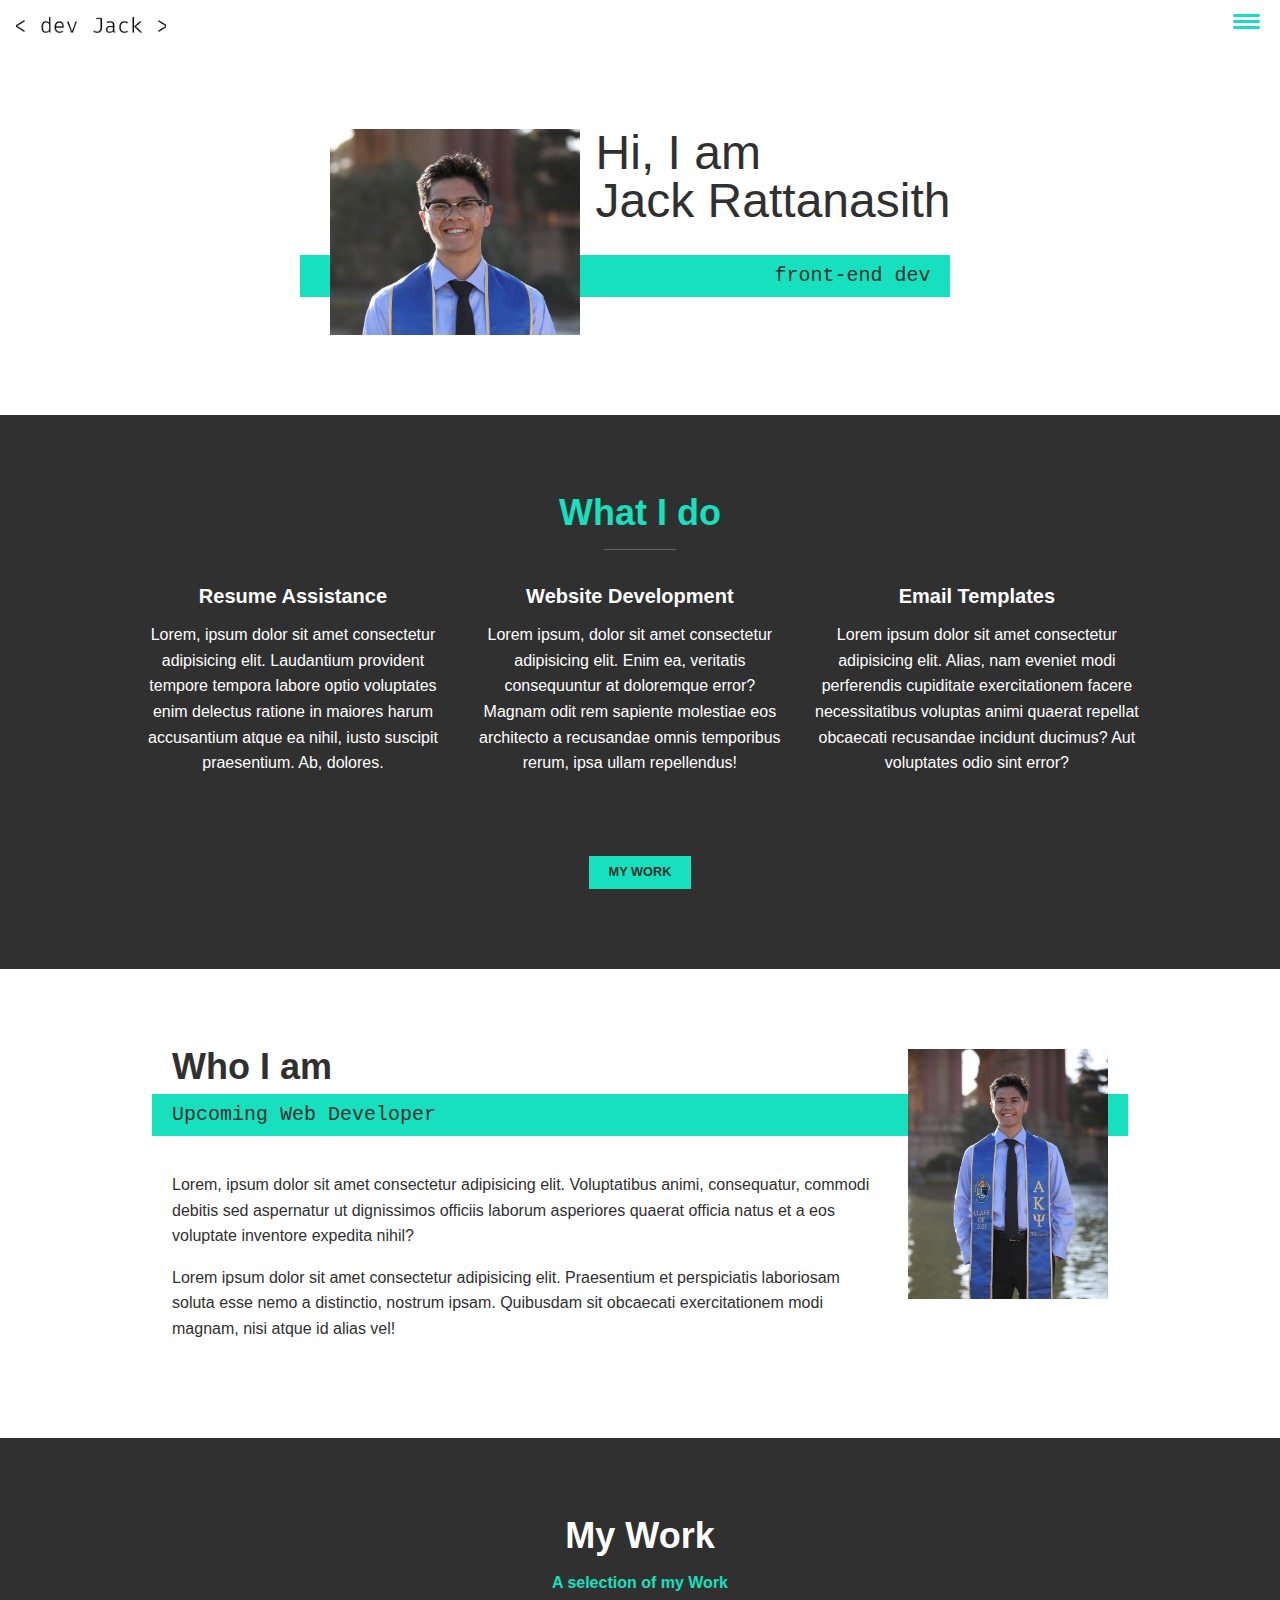
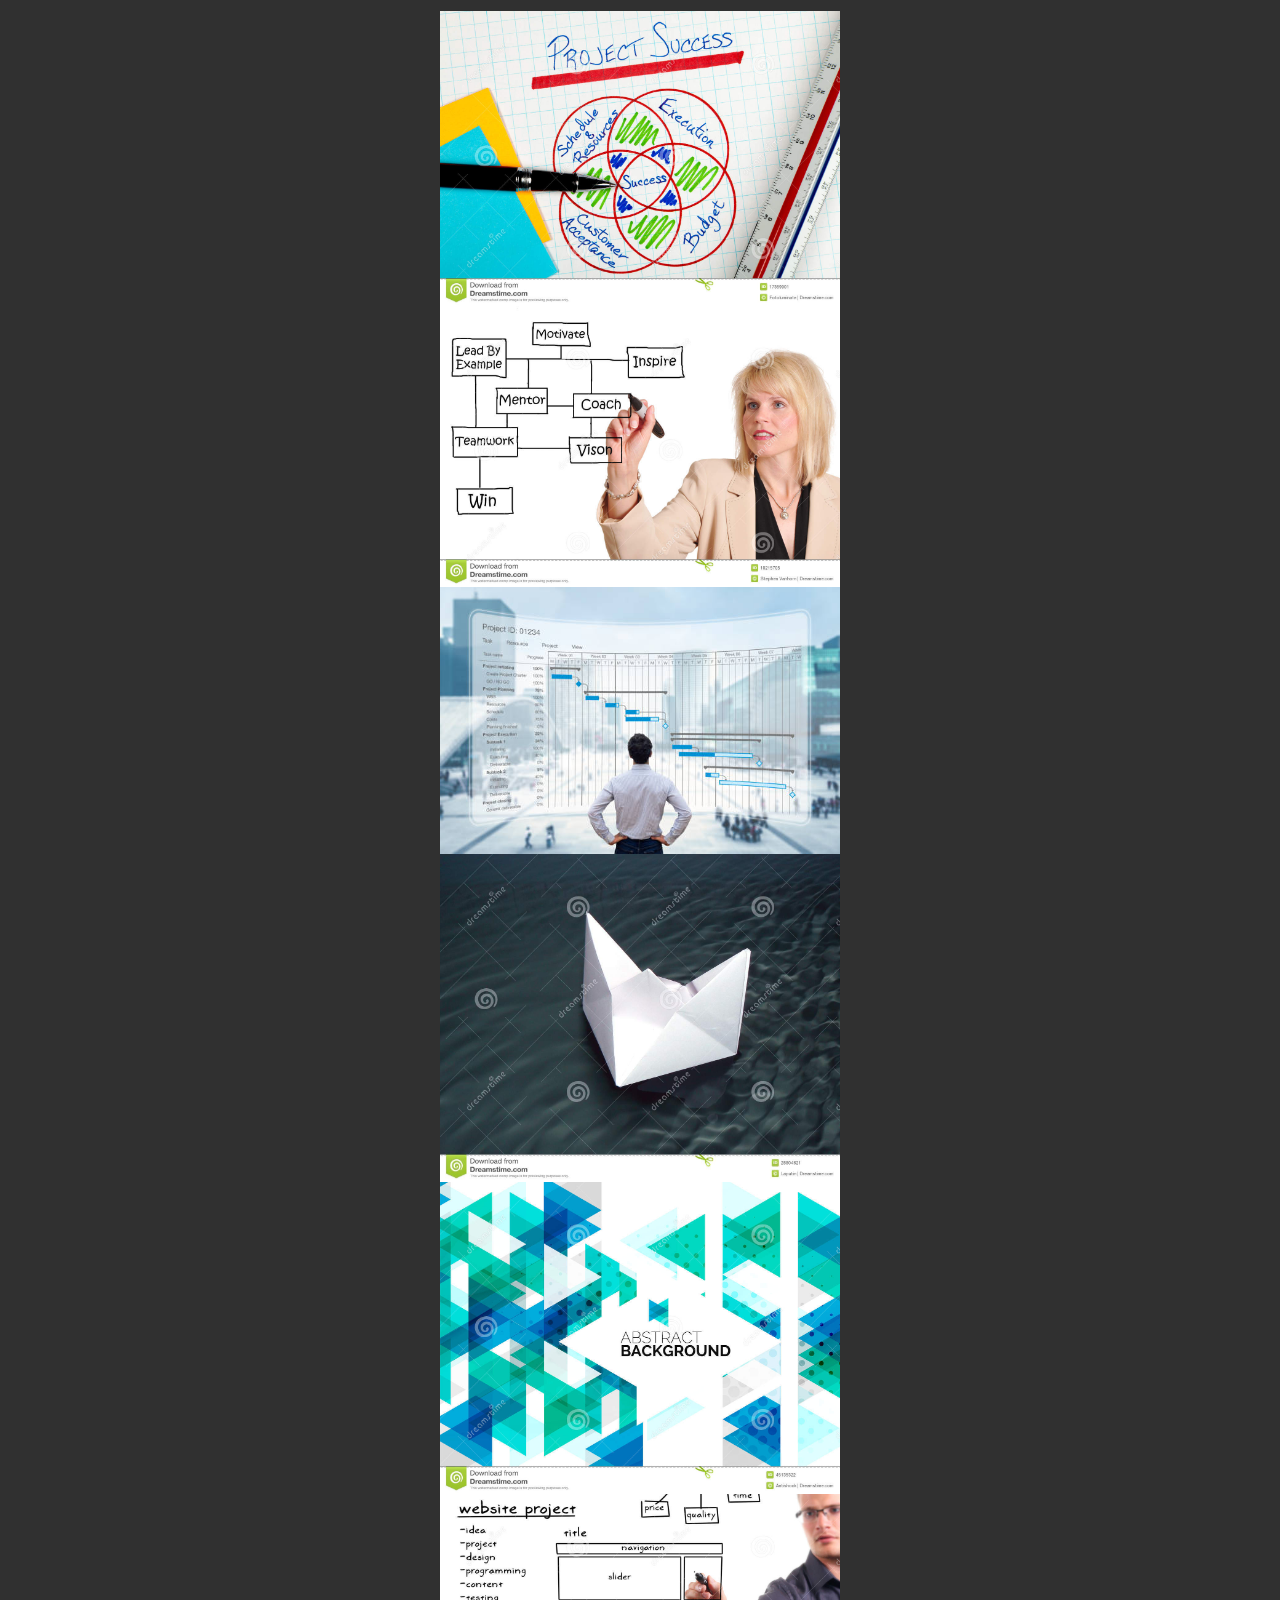
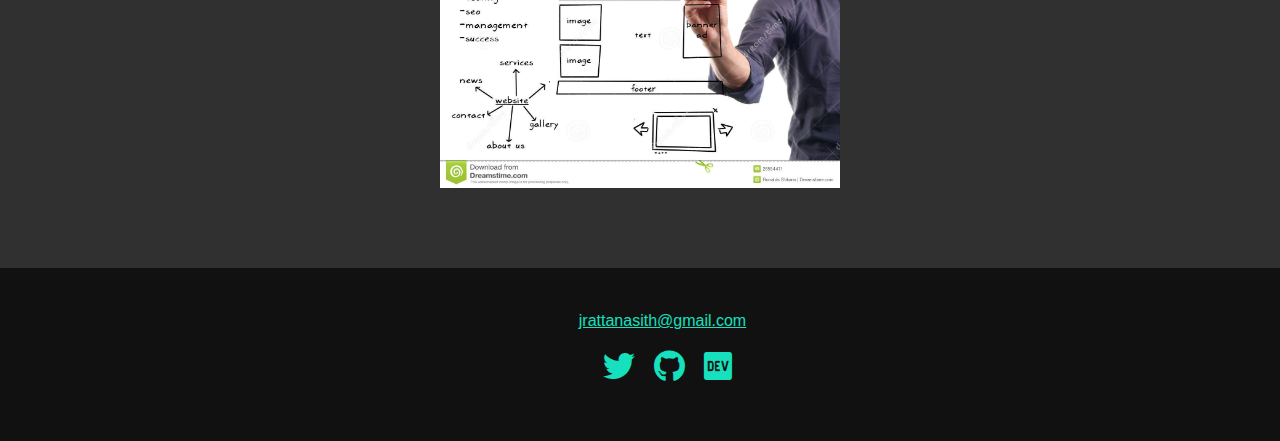
<file: index.html>
<!DOCTYPE html>

<html>
    <head>
        <meta charset="utf-8">
        <meta http-equiv="X-UA-Compatible" content="IE=edge">
        <meta name="description" content="jackarius">
        <meta name="viewport" content="width=device-width, initial-scale=1">
        <link rel="stylesheet" href="style.css">

        <!-- Add a better font later -->
        <link href="https://fonts.googleapis.com/css2?family=Roboto+Mono:wght@500&display=swap" rel="stylesheet">
        <title>Jack Rattanasith's Portfolio Website</title>
        <link rel="stylesheet" href="https://cdnjs.cloudflare.com/ajax/libs/font-awesome/6.0.0/css/all.min.css" integrity="sha512-9usAa10IRO0HhonpyAIVpjrylPvoDwiPUiKdWk5t3PyolY1cOd4DSE0Ga+ri4AuTroPR5aQvXU9xC6qOPnzFeg==" crossorigin="anonymous" referrerpolicy="no-referrer" />
    </head>
    <body>
        <header>
            <div class="logo">
                <a href="index.html">
                <img src="assets\personal logo.png" alt="Jack's logo">
                </a> 
            </div>
            <button class="nav-toggle" aria-label="toggle navigation">
                <span class="hamburger"></span>
            </button>
            <nav class="nav">
                <ul class="nav__list">
                    <li class="nav-item"><a href="#home" class="nav__link">Home</a></li>
                    <li class="nav-item"><a href="#services" class="nav__link">My Services</a></li>
                    <li class="nav-item"><a href="#about" class="nav__link">About Me</a></li>
                    <li class="nav-item"><a href="#work" class="nav__link">My Work</a></li>
                    <li class="nav-item"><a href="contact-me.html" class="nav__link">Contact Me</a></li>
                </ul>
            </nav>
        </header>
        
        <!-- Introduction -->
        <section class="intro" id="home">
            <h1 class="section__title section__title--intro">
                Hi, I am <strong>Jack Rattanasith</strong>
            </h1>
            <p class="section__subtitle section__subtitle--intro">front-end dev</p>
            <img src="assets\photo_jack_rattanasith - Copy.JPG" alt="picture of jack" class="intro__img">
        </section>
        
        <!-- My Services -->
        <section class="my-services" id="services">
            <h2 class="section__title section__title--services">What I do</h2>
            <div class="services">
                <div class="service">
                    <h3>Resume Assistance</h3>
                    <p>Lorem, ipsum dolor sit amet consectetur adipisicing elit. Laudantium provident tempore tempora labore optio voluptates enim delectus ratione in maiores harum accusantium atque ea nihil, iusto suscipit praesentium. Ab, dolores.</p>
                </div> <!-- service -->

                <div class="service">
                <h3>Website Development</h3>
                <p>Lorem ipsum, dolor sit amet consectetur adipisicing elit. Enim ea, veritatis consequuntur at doloremque error? Magnam odit rem sapiente molestiae eos architecto a recusandae omnis temporibus rerum, ipsa ullam repellendus!</p>
                </div> <!-- service -->

                <div class="service">
                <h3>Email Templates</h3>
                <p>Lorem ipsum dolor sit amet consectetur adipisicing elit. Alias, nam eveniet modi perferendis cupiditate exercitationem facere necessitatibus voluptas animi quaerat repellat obcaecati recusandae incidunt ducimus? Aut voluptates odio sint error?</p>
                </div> <!-- service -->
            </div>  <!-- services -->

            <a href="#work" class="btn"><strong>My Work</strong></a>
        </section>

        <!-- About Me -->

        <section class="about-me" id="about">
            <h2 class="section__title section__title--about">Who I am</h2>
            <p class="section__subtitle section__subtitle--about">Upcoming Web Developer</p>

            <div class="about-me__body">
                <p>Lorem, ipsum dolor sit amet consectetur adipisicing elit. Voluptatibus animi, consequatur, commodi debitis sed aspernatur ut dignissimos officiis laborum asperiores quaerat officia natus et a eos voluptate inventore expedita nihil?</p>
                <p>Lorem ipsum dolor sit amet consectetur adipisicing elit. Praesentium et perspiciatis laboriosam soluta esse nemo a distinctio, nostrum ipsam. Quibusdam sit obcaecati exercitationem modi magnam, nisi atque id alias vel!</p>
            </div>

            <img src="assets\Jack Grad pic.jpg" alt="Jack Posing" class="about-me__img">
        </section>

        <!-- My Work -->
        <section class="my-work" id="work">
            <h2 class="section__title">My Work</h2>
            <p class="section__subtitle--work">A selection of my Work</p>

            <!-- Portfolio item #1 -->
            <div class="portfolio">
                <a href="portfolio-item1.html" class="portfolio__item">
                    <img src="assets\business-project-management-success-factors-17369901.jpg" alt="" class="portfolio__img">
                </a>

            <!-- Portfolio item #1 -->
            <div class="portfolio">
                <a href="#" class="portfolio__item">
                    <img src="assets\business-success-10215705.jpg" alt="" class="portfolio__img">
                </a>

            <!-- Portfolio item #1 -->
            <div class="portfolio">
                <a href="#" class="portfolio__item">
                    <img src="assets\istockphoto-1283488555-612x612.jpg" alt="" class="portfolio__img">
                </a>

            <!-- Portfolio item #1 -->
            <div class="portfolio">
                <a href="#" class="portfolio__item">
                    <img src="assets\paper-ship-28804621.jpg" alt="" class="portfolio__img">
                </a>

            <!-- Portfolio item #1 -->
            <div class="portfolio">
                <a href="#" class="portfolio__item">
                    <img src="assets\triangles-geometric-clean-abstract-background-web-business-hi-tech-design-template-45135322.jpg" alt="" class="portfolio__img">
                </a>
            </div>

            <!-- Portfolio item #1 -->
            <div class="portfolio">
                <a href="#" class="portfolio__item">
                    <img src="assets\website-development-project-whiteboard-26554471.jpg" alt="" class="portfolio__img">
                </a>
            </div>
        </section>
        
        <!-- Footer -->
        <footer class="footer">
            <a href="mailto:jrattanasith@gmail.com" class="footer__link" id="email">jrattanasith@gmail.com</a>
            <ul>
                <li class="socials">
                    <a href="https://twitter.com/JerceusPackson" target="_blank">
                        <i class="fa-brands fa-twitter"></i></a>                    
                </li>
                <li class="socials">
                    <a href="https://github.com/jrattanasith" target="_blank">
                        <i class="fa-brands fa-github"></i>
                    </a>
                </li>
                <li class="socials">
                    <a href="https://dev.to/jrattanasith" target="_blank">
                        <i class="fa-brands fa-dev"></i>
                    </a>
                </li>
            </ul>
        </footer>
            
        <script src="index.js" async defer></script>
    </body>
    </html>
</file>
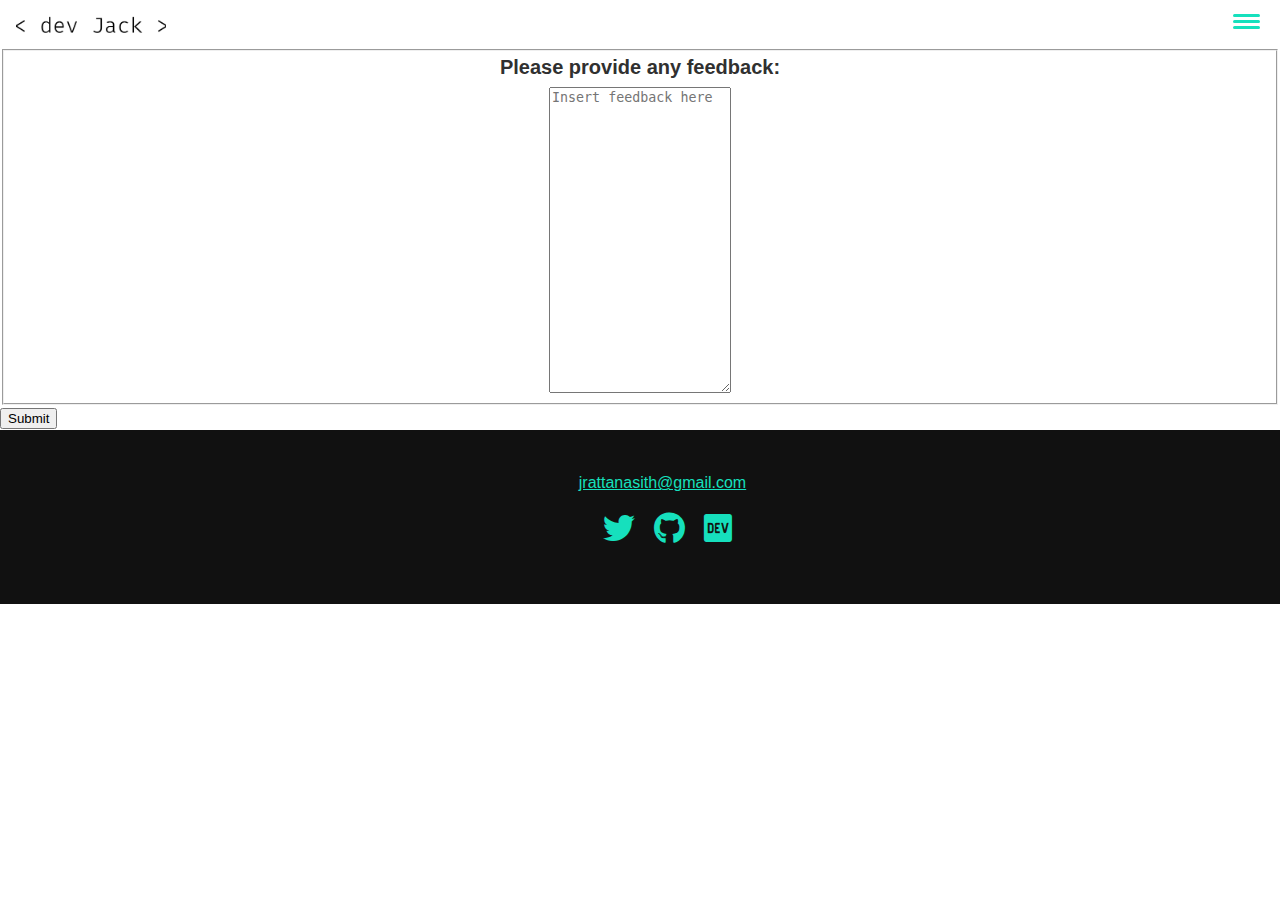
<file: contact-me.html>
<!DOCTYPE html>

<html>
    <head>
        <meta charset="utf-8">
        <meta http-equiv="X-UA-Compatible" content="IE=edge">
        <meta name="description" content="jackarius">
        <meta name="viewport" content="width=device-width, initial-scale=1">
        <link rel="stylesheet" href="style.css">

        <!-- Add a better font later -->
        <link href="https://fonts.googleapis.com/css2?family=Roboto+Mono:wght@500&display=swap" rel="stylesheet">
        <link rel="stylesheet" href="https://cdnjs.cloudflare.com/ajax/libs/font-awesome/6.0.0/css/all.min.css" integrity="sha512-9usAa10IRO0HhonpyAIVpjrylPvoDwiPUiKdWk5t3PyolY1cOd4DSE0Ga+ri4AuTroPR5aQvXU9xC6qOPnzFeg==" crossorigin="anonymous" referrerpolicy="no-referrer" />
        <title>Contact Me</title>
    </head>
    <body>
        <header>
            <div class="logo">
                <a href="index.html">
                <img src="assets\personal logo.png" alt="Jack's logo">
                </a> 
            </div>
            <button class="nav-toggle" aria-label="toggle navigation">
                <span class="hamburger"></span>
            </button>
            <nav class="nav">
                <ul class="nav__list">
                    <li class="nav-item"><a href="#home" class="nav__link">Home</a></li>
                    <li class="nav-item"><a href="#services" class="nav__link">My Services</a></li>
                    <li class="nav-item"><a href="#about" class="nav__link">About Me</a></li>
                    <li class="nav-item"><a href="#work" class="nav__link">My Work</a></li>
                    <li class="nav-item"><a href="contact-me.html" class="nav__link">Contact Me</a></li>
                </ul>
            </nav>
        </header>


        <form>
            <fieldset>
                <div class="feedback-class">
                <label for="bio"> <h3 class="feedback-request">Please provide any feedback:</h3>
                    <textarea class="feedback-area" name="feedback" rows="20" col="30" placeholder="Insert feedback here"></textarea>
                </label>
                </div>
            </fieldset>

            <div id="sub-button">
                <input type="submit" id="submit" value="Submit">
                </div>
        </form>
            
        




        <footer class="footer">
            <a href="mailto:jrattanasith@gmail.com" class="footer__link" id="email">jrattanasith@gmail.com</a>
            <ul>
                <li class="socials">
                    <a href="https://twitter.com/JerceusPackson" target="_blank">
                        <i class="fa-brands fa-twitter"></i></a>                    
                </li>
                <li class="socials">
                    <a href="https://github.com/jrattanasith" target="_blank">
                        <i class="fa-brands fa-github"></i>
                    </a>
                </li>
                <li class="socials">
                    <a href="https://dev.to/jrattanasith" target="_blank">
                        <i class="fa-brands fa-dev"></i>
                    </a>
                </li>
            </ul>
        </footer>
            
        <script src="index.js" async defer></script>
    </body>
    </html>
</file>
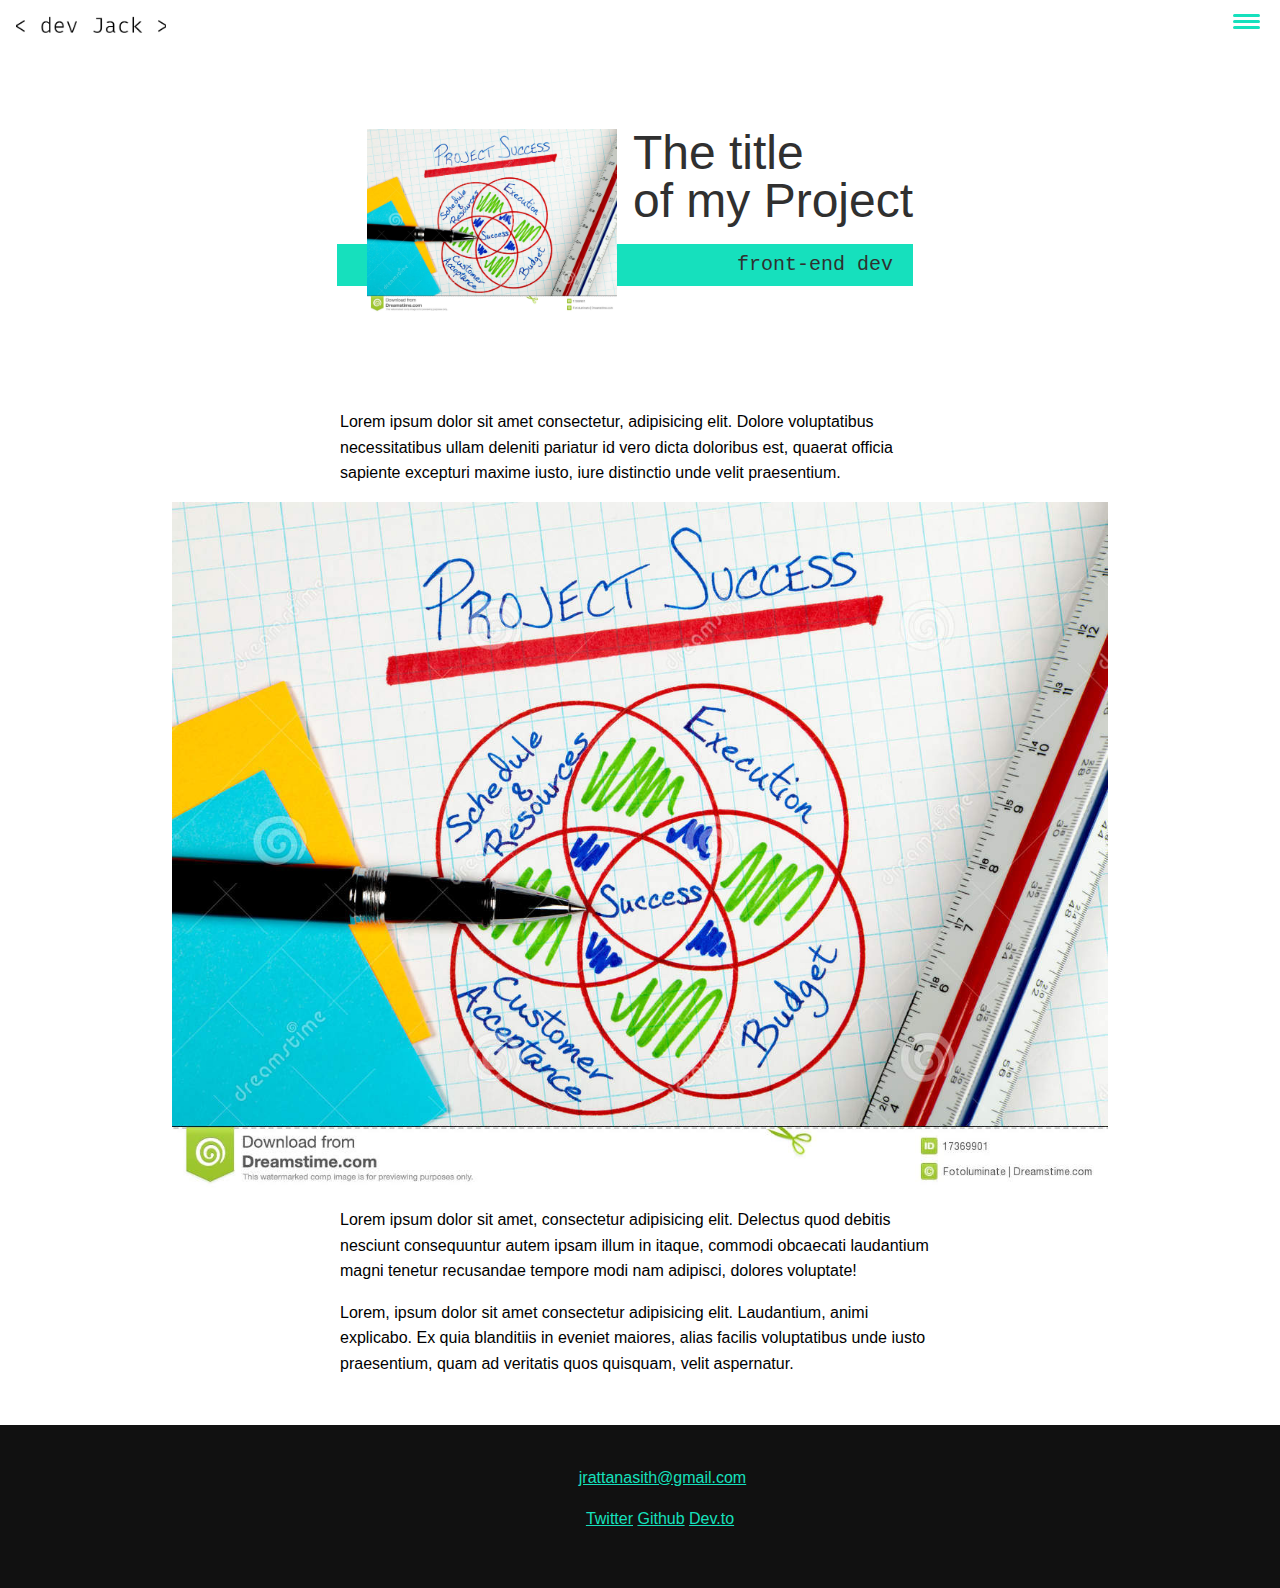
<file: portfolio-item.html>
<!DOCTYPE html>

<html>
    <head>
        <meta charset="utf-8">
        <meta http-equiv="X-UA-Compatible" content="IE=edge">
        <meta name="description" content="jackarius">
        <meta name="viewport" content="width=device-width, initial-scale=1">
        <link rel="stylesheet" href="style.css">

        <!-- Add a better font later -->
        <link href="https://fonts.googleapis.com/css2?family=Roboto+Mono:wght@500&display=swap" rel="stylesheet">
        <title>Jack Rattanasith's Portfolio Website</title>
    </head>
    <body>
        <header>
            <div class="logo">
                <img src="assets\personal logo.png" alt="Jack's logo"> 
            </div>
            <button class="nav-toggle" aria-label="toggle navigation">
                <span class="hamburger"></span>
            </button>
            <nav class="nav">
                <ul class="nav__list">
                    <li class="nav-item"><a href="index.html" class="nav__link">Home</a></li>
                    <li class="nav-item"><a href="index.html#services" class="nav__link">My Services</a></li>
                    <li class="nav-item"><a href="index.html#about" class="nav__link">About Me</a></li>
                    <li class="nav-item"><a href="index.html#work" class="nav__link">My Work</a></li>
                </ul>
            </nav>
        </header>
        
        <section class="intro" id="home">
            <h1 class="section__title section__title--intro">
                The title <strong>of my Project</strong>
            </h1>
            <p class="section__subtitle section__subtitle--intro">front-end dev</p>
            <img src="assets\business-project-management-success-factors-17369901.jpg" alt="project alt" class="intro__img">
        </section>


        <div class="portfolio-item-individual" >
            <p>Lorem ipsum dolor sit amet consectetur, adipisicing elit. Dolore voluptatibus necessitatibus ullam deleniti pariatur id vero dicta doloribus est, quaerat officia sapiente excepturi maxime iusto, iure distinctio unde velit praesentium.</p>
            <img src="assets\business-project-management-success-factors-17369901.jpg" alt="project 1">
            <p>Lorem ipsum dolor sit amet, consectetur adipisicing elit. Delectus quod debitis nesciunt consequuntur autem ipsam illum in itaque, commodi obcaecati laudantium magni tenetur recusandae tempore modi nam adipisci, dolores voluptate!</p>
            <p>Lorem, ipsum dolor sit amet consectetur adipisicing elit. Laudantium, animi explicabo. Ex quia blanditiis in eveniet maiores, alias facilis voluptatibus unde iusto praesentium, quam ad veritatis quos quisquam, velit aspernatur.</p>

        </div>


        <!-- Footer -->
        <footer class="footer">
            <a href="mailto:jrattanasith@gmail.com" class="footer__link" id="email">jrattanasith@gmail.com</a>
            <ul>
                <li class="socials">
                    <a href="https://twitter.com/JerceusPackson">Twitter</a>                    
                </li>
                <li class="socials">
                    <a href="https://github.com/jrattanasith">Github</a>
                </li>
                <li class="socials">
                    <a href="https://dev.to/jrattanasith">Dev.to</a>
                </li>
            </ul>
        </footer>
            
        <script src="index.js" async defer></script>
    </body>
    </html>
</file>
<file: style.css>
*,
 *::before,
 *::after {
  box-sizing: border-box;
 }

/* Custom Properties */

 :root {
  --ff-primary: 'Source Sans Pro', sans-serif;
  --ff-secondary:'Source Code Pro', monospace;

  --fw-reg: 300;
  --fw-bold: 900;

  --clr-bg: #fff;
  --clr-light: white;
  --clr-dark: #303030;
  --clr-accent: #16e0bd;
 
  --fs-h1: 3rem;
  --fs-h2: 2.25rem;
  --fs-h3: 1.25rem;
  --fs-body: 1rem;

  --bs: .25em 0.25em 0.75em rgba(0,0,0,.25),
        0.125em 0.125 0.25em rgba(0,0,0,.15);
}

/* header */

header{
  display: flex;
  justify-content: space-between;
  padding: 1em;
}

.logo{
  max-width: 150px;
}

.nav {
  position: fixed;
  background: var(--clr-dark);
  color: var(--clr-light);
  top: 0;
  bottom: 0;
  left: 0;
  right: 0;
  z-index: 100;

  transform: translateX(100%);
  transition: transform 250ms cubic-bezier(.5, 0, .5, 1);
}

.nav__list {
  list-style: none;
  display: flex;
  height: 100%;
  flex-direction: column;
  justify-content: space-evenly;
  align-items: center;
  margin: 0;
  padding: 0;
}

.nav__link {
  color: inherit;
  font-weight: var(--fw-bold);
  font-size: var(--fs-h2);
  text-decoration: none;
}

.nav__link:hover {
  color: var(--clr-accent);
}

.nav-toggle{
  padding: .5em;
  background: transparent;
  border: 0;
  cursor: pointer;
  position: absolute;
  right: 1em;
  top: 1em;
  z-index: 1000;
}

.nav-open .nav {
  transform: translateX(0);
}

.nav-open .nav-toggle {
  position: fixed;
}

.nav-open .hamburger {
  transform: rotate(.625turn);
}

.nav-open .hamburger::before {
  transform: rotate(90deg) translateX(-6px);
}

.nav-open .hamburger::after {
  opacity: 0;
}

.hamburger{
  display: block;
  position: relative;
}

.hamburger,
.hamburger::before,
.hamburger::after {
  background: var(--clr-accent);
  width: 2em;
  height: 3px;
  border-radius: 1em;
  transition: transform 250ms ease-in-out;
}

.hamburger::before,
.hamburger::after {
  content: '';
  position: absolute;
  left: 0;
  right: 0;
}

.hamburger::before {top: 6px;}
.hamburger::after {bottom: 6px;}

/* Intro Section */

.intro{
  position: relative;
}

.intro__img {
  box-shadow: var(--bs);
}

.section__subtitle--intro {
  display: inline-block; /* Optional */
}

@media screen and (max-width: 800px) {
  :root {
    --fs-h1: 4.5rem;
    --fs-h2: 3.75rem;
    --fs-h3: 1.5rem;
    --fs-body: 1.125rem;
  }
}

@media (min-width: 600px) {
  .intro {
    display: grid;
    width: min-content;
    margin: 0 auto;
    grid-column-gap: 1em;
    grid-template-areas: 
      "img title"
      "img subtitle";
    grid-template-columns: min-content max-content;
  }
}

.intro__img{
  grid-area: img;
  min-width: 250px;
  position: relative;
  z-index: 2;
}

.section__subtitle--intro {
  align-self: start;
  grid-column: -1 / 1;
  grid-row: 2;
  text-align: right;
  position: relative;
  left: -1.5em;
  width: calc(100% + 1.5em);
}

/* My services section */

.my-services {
  background-color: var(--clr-dark);
  color: var(--clr-light);
  background-image: url(); /* !Insert an image here for the background */
  background-size: cover;
  /* background-blend-mode: multiply; !Change depending on readibility of text */
  color: var(--clr-light);
  text-align: center;
}

.section__title--services {
  color: var(--clr-accent);
  position: relative;
}

.section__title--services::after{
  content: '';
  display: block;
  width: 2em;
  height: 1px;
  margin: 0.5em auto 1em;
  background: white;
  opacity: 0.25;
}

.service{
  max-width: 500px;
  margin: 0 auto;
}

.services{
  margin-bottom: 4em;
}

@media (min-width:800px) {
  .services {
    display: flex;
    max-width: 1000px;
    margin-left: auto;
    margin-right: auto;
  }
  
  .service + .service {
    margin-left: 2em;
  }
}

.about-me {
  max-width: 1000px;
  margin: 0 auto;
  color: var(--clr-dark);
}

.about-me__img {
  box-shadow: var(--bs);
}

@media (min-width: 600px) {
  .about-me {
    display: grid;
    grid-template-columns: 1fr 200px;
    grid-template-areas: 
      "title img"
      "subtitle img"
      "text img";
    grid-column-gap: 2em;
  }

.section__title--about {
  grid-area: title;
}

.section__subtitle--about {
  grid-column: 1 / -1;
  grid-row: 2;
  position: relative;
  left: -1em;
  width: calc(100% + 2em);
  padding-left: 1em;
  padding-right:calc(200px + 2em);
}

  .about-me__img {
    grid-area: img;
    position: relative;
    z-index: 2;
  }
}

/** My Work */

.my-work {
  background-color: var(--clr-dark);
  color: var(--clr-light);
  text-align: center; 
}

.portfolio {
  display: grid;
  grid-template-columns: repeat(auto-fit, minmax(400px, 1fr));
  max-width: 400px;
  margin: 0 auto;
}

.portfolio__item {
  background: var(--clr-accent);
  overflow: hidden;
}

.portfolio__img {
  transition: 
  transform 750ms cubic-bezier(.5, 0, .5, 1),
  opacity 250ms linear;
}

.portfolio__item:focus {
  position: relative;
  z-index: 2;
}

.portfolio__img:hover,
.portfolio__item:focus .portfolio__img {
  transform: scale(1.2);
  opacity: .5;
  
}

/* footer */

.footer {
  background: #111;
  color: var(--clr-accent);
  text-align: center;
  padding: 2.5em 0;
  display: block;
  justify-content: center;
}

.footer ul {
  justify-content: space-between;
  text-align: center;
}

.footer ul li{
  display: inline-flex;
}

.footer a{ color: inherit}

.footer__link:hover,
.socials:hover {
  opacity: .7;
}

.footer__link:hover {
  text-decoration: underline;
}

#email{
  margin-left: 45px;
}

.footer ul li a i{
  font-size: xx-large;
  margin-left: 15px;
}

/* General Styles */

html {
  scroll-behavior: smooth;
}

body{
  background: var(--clr-light);
  color: var(--clr-light);
  margin: 0;
  font-family: var(--ff-primary);
  font-size: var(--fs-body);
  line-height: 1.6;
}

img{
  display: block;
  max-width: 100%;
}

section {
  padding: 5em 2em;
}

:focus {
  outline: 3px solid var(--clr-accent);
  outline-offset: 3px;
}

/* Buttons */

.btn{
  display: inline-block;
  padding: .5em 1.5em;
  background: var(--clr-accent);
  color: var(--clr-dark);
  text-decoration: none;
  cursor: pointer;
  font-size: .8rem;
  text-transform: uppercase;
  transition: transform 200ms ease-in-out;
}

.btn:hover{
  transform: scale(1.1);
}


/* Typography */

h1,
h2,
h3 {
  line-height: 1;
  margin: 0;
}

h1 {  font-size: var(--fs-h1)}
h2 {  font-size: var(--fs-h2)}
h3 {  font-size: var(--fs-h3)}

.section__title {
  margin-bottom: .25em;
  }
  
  .section__title--intro{
    font-weight: var(--fw-reg);
    color: var(--clr-dark);
  }
  
  .section__title--intro strong {
  display: block;
  }
  
  .section__subtitle{
    margin: 0;
    font-size: var(--fs-h3);
  }
  
  .section__subtitle--intro,
  .section__subtitle--about {
    background: var(--clr-accent);
    padding: .25em 1em;
    font-family: var(--ff-secondary);
    margin-bottom: 1em;
    color: var(--clr-dark);
  }

  .section__subtitle--work {
    color: var(--clr-accent);
    font-weight: var(--fw-bold);
    margin-bottom: 1em;
  }

/* Individual portfolio item styles */

.portfolio-item-individual {
  padding: 0 2em 2em;
  max-width: 1000px;
  margin: 0 auto;
  color: black;
}

.portfolio-item-individual p {
  max-width: 600px;
  margin-left: auto;
  margin-right: auto;
}

/* Contact Me styles */

@media (min-width: 600px){
  .feedback-class{
    display: grid;
  }
}

.feedback-area{
  display: block;
    margin-left: auto;
    margin-right: auto;
}

.feedback-request{
  color: var(--clr-dark);
  text-align: center;
  padding-bottom: 10px;
}
</file>
